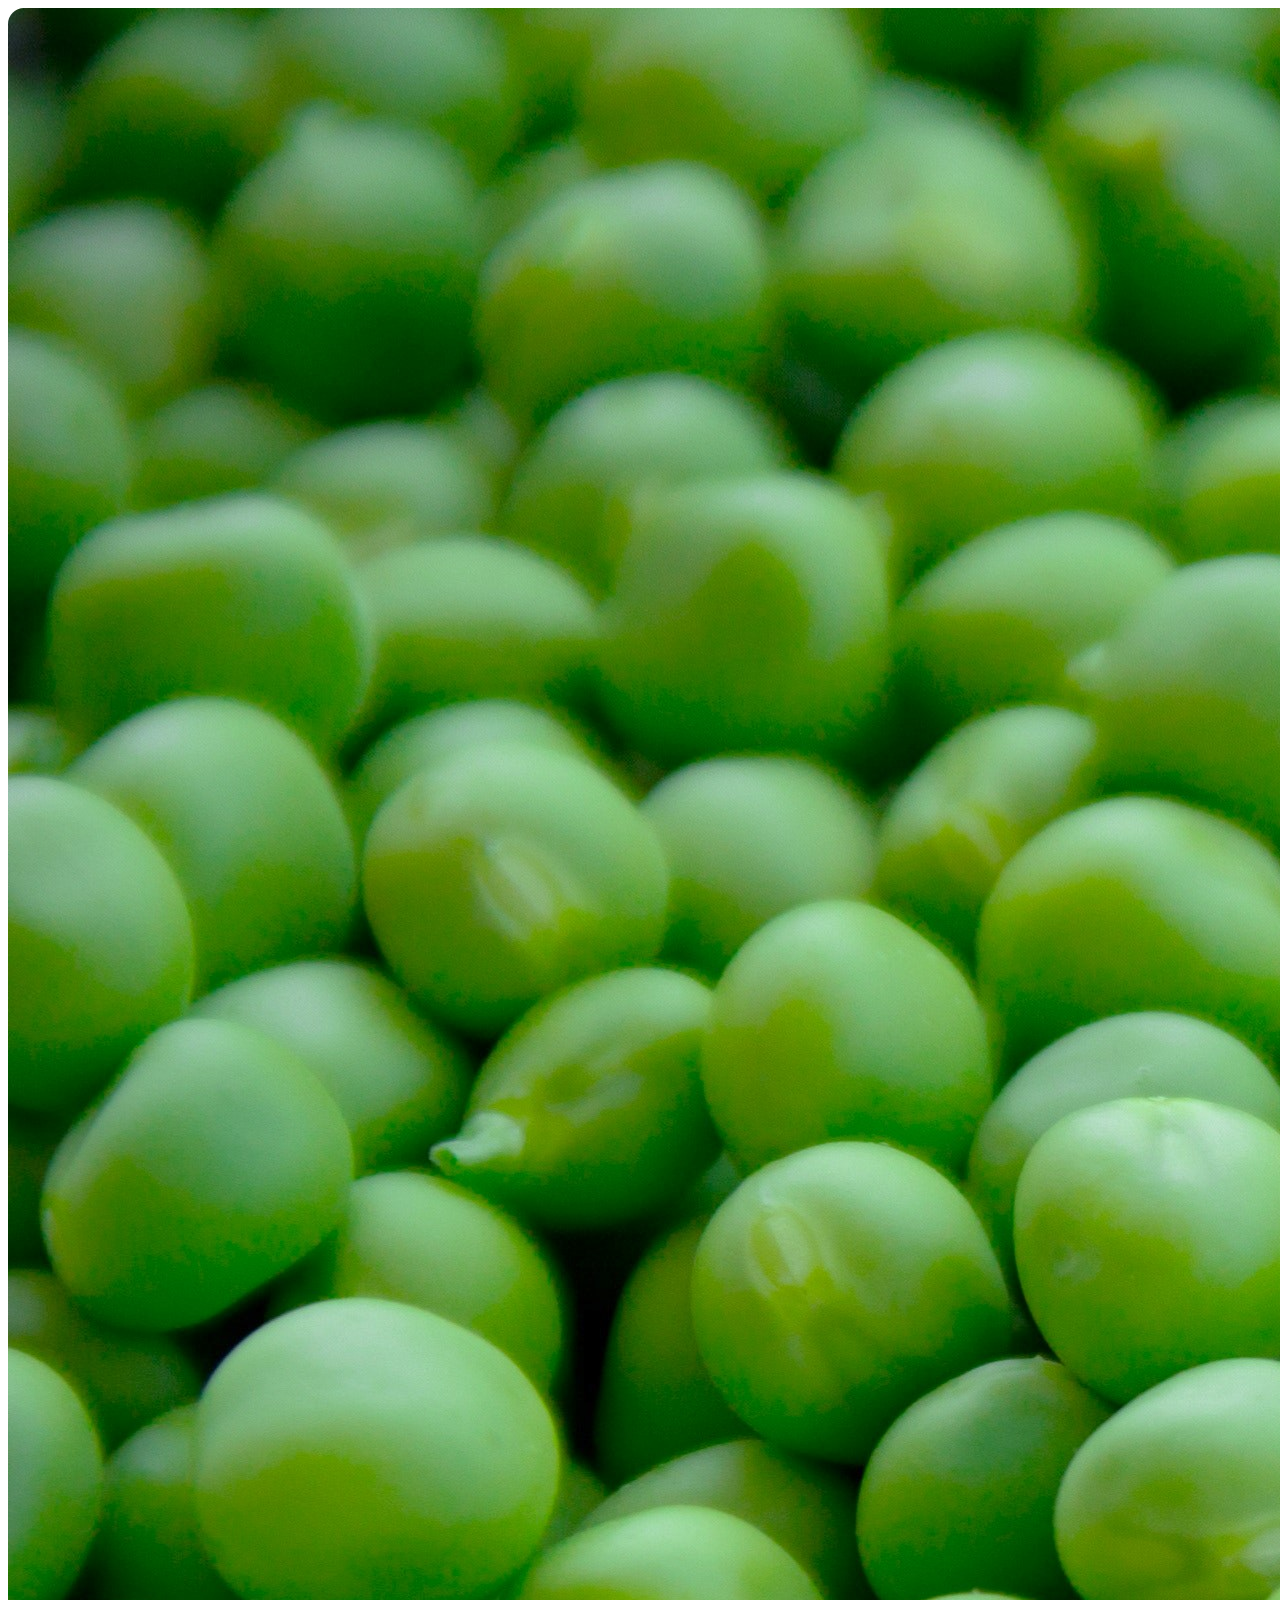
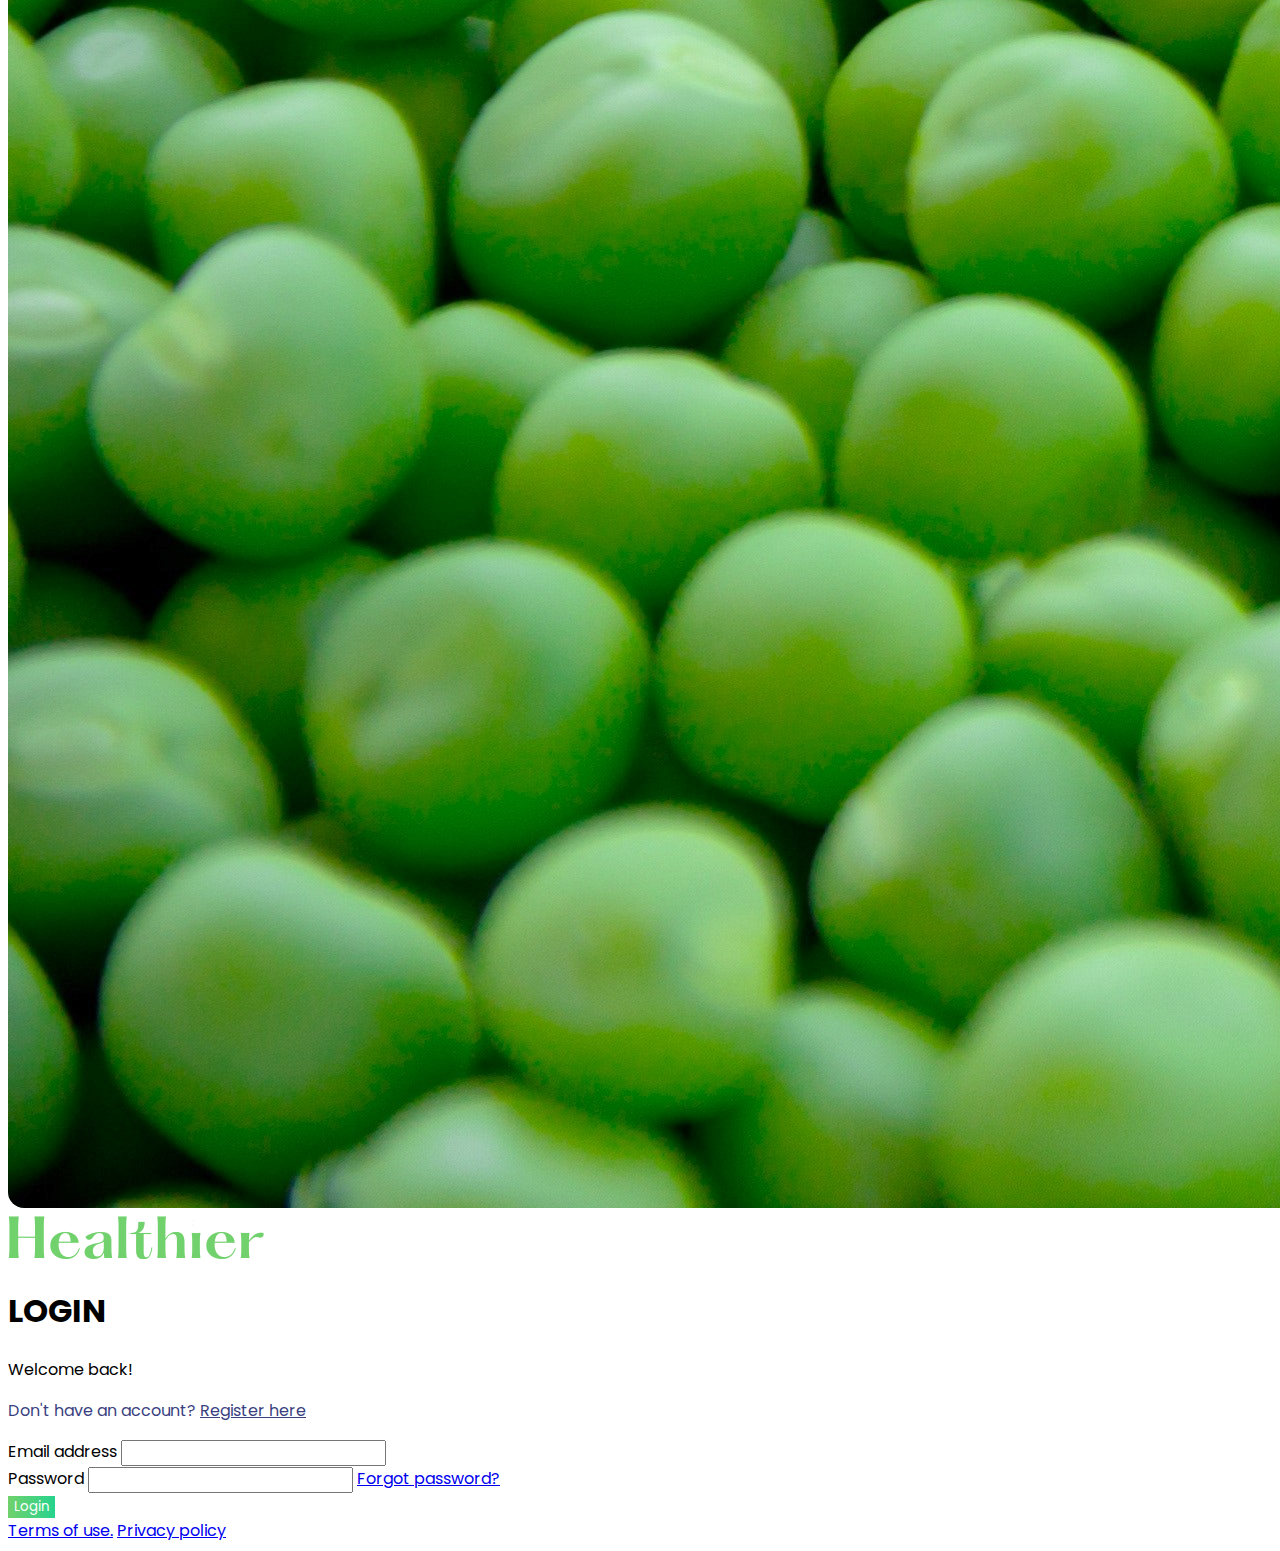
<file: login.html>
<!DOCTYPE html>
<html lang="en">
<head>
    <meta charset="UTF-8">
    <meta http-equiv="X-UA-Compatible" content="IE=edge">
    <meta name="viewport" content="width=device-width, initial-scale=1.0">
    <link href="https://cdn.jsdelivr.net/npm/bootstrap@5.3.0-alpha3/dist/css/bootstrap.min.css" rel="stylesheet"
    integrity="sha384-KK94CHFLLe+nY2dmCWGMq91rCGa5gtU4mk92HdvYe+M/SXH301p5ILy+dN9+nJOZ" crossorigin="anonymous" />
    <title>Login</title>
</head>
<style>
@import url('https://fonts.googleapis.com/css2?family=Poppins:ital,wght@0,300;0,400;0,500;0,600;1,200;1,300;1,400;1,500&display=swap');
*{
    font-family: 'poppins' ;
  
}


#errorpass, #erroremail{
    color: red;
}
.grainy-gradient-intro:before {
    /* background: #c3ccea;
    filter: url(#f); */
    
  }
  .grainy-gradient-intro:after 
  {
    position: fixed;
    inset: 0;
    z-index: -1;
    /* --grad: radial-gradient(at 50%, red, rgba(255, 0, 0, 0.3) 55%, transparent 70%); */
    --mask: var(--grad), var(--grad);
    -webkit-mask: var(--mask);
    -webkit-mask-composite: source-in;
    -webkit-mask: var(--mask);
    mask: var(--mask);
    -webkit-mask-composite: source-in, xor;
    mask-composite: intersect;
    mix-blend-mode: unset;
    content: "";
  }
  .grainy-gradient-intro:before {
    position: fixed;
    inset: 0;
    z-index: -1;
    /* --grad: radial-gradient(at 50%, red, rgba(255, 0, 0, 0.3) 55%, transparent 70%); */
    --mask: var(--grad), var(--grad);
    -webkit-mask: var(--mask);
    -webkit-mask-composite: source-in;
    -webkit-mask: var(--mask);
    mask: var(--mask);
    -webkit-mask-composite: source-in, xor;
    mask-composite: intersect;
    mix-blend-mode: unset;
    content: "";
  }
  
  .grainy-gradient-intro:after {
     /* background: linear-gradient(
  90deg, #469de0 40%, #25a08c, #37a996,#56aeec ); */ background: URL("https://www.facebook.com/messenger_media?attachment_id=1837953466598539&message_id=mid.%24cAAAB_pOvX5OPil2RymJWR-mcyHSf&thread_id=100068127756763");
    background-repeat: no-repeat;
    background-attachment: fixed;
    background-size: 100% 100%;
  }

  .btn-gradient{
    border: none;
    background-image: linear-gradient(to right, var(--tw-gradient-stops));
	--tw-gradient-from: #71d16c;
	--tw-gradient-to: rgba(113, 209, 108, 0);
	--tw-gradient-stops: var(--tw-gradient-from), var(--tw-gradient-to);
	--tw-gradient-to: #27d38e;
	--tw-text-opacity: 1;
    color: #ffffff;
}

.signup-error {
  font-size: 14px;
}
</style>
<body>
    <section class="vh-120" >
        <div class="container py-5 h-100" >
          <div class="row d-flex justify-content-center align-items-center h-100" >
            <div class="col col-xl-10">
              <div class="card" style="border-radius: 1rem;">
                <div class="row g-0">
                  <div class="col-md-6 col-lg-5 d-none d-md-block">
                    <img src="/asset/pexels-pixabay-255469.jpg "
                      alt="login form" class="img-fluid" style="border-radius: 1rem 0 0 1rem; object-fit: cover; height: 100%;" />
                  </div>
                  <div class="col-md-6 col-lg-7 d-flex align-items-center" style=" background: URL("https://www.facebook.com/messenger_media?attachment_id=1837953466598539&message_id=mid.%24cAAAB_pOvX5OPil2RymJWR-mcyHSf&thread_id=100068127756763");
                  background-repeat: no-repeat;
                  background-attachment: fixed;
                  background-size: 100% 100%">
                    <div class="card-body p-4 p-lg-5 text-black">
      
                      <form id="reg_form">
      
                        <div class="d-flex align-items-center mb-3 pb-1">
                          <i class="fas fa-cubes fa-2x me-3" style="color: #ff6219;"></i>
                          <span class="h1 fw-bold mb-2" style="margin: 0 auto;"><img style="margin: 0 auto;" src="/asset/healthier (1) (1).png" alt=""></span>
                        </div>
                        <h1 class="text-center">LOGIN</h1>
                    <div class="text-center">Welcome back!</div>
      
                        <p class="mb-3 pb-lg-2 text-center" style="color: #393f81;">Don't have an account? <a href="register.html"
                          style="color: #393f81;">Register here</a></p>
                      
                        <div class="form-outline mb-5">
                          <label class="form-label email-label" for="form2Example17">Email address</label>
                           <input type="email" name="email" id="form_email" class="form-control " />
                            <span class="signup-error" id="erroremail">Invalid email format</span>
                          </div>
                        <div class="form-outline mb-3">
                          <label class="form-label password-label" for="form2Example27" >Password</label>
                            <input type="password" id="form_pwd" class="form-control" />
                            <span class="signup-error" id="errorpass">Password must contain at least 6 chars</span>
                            <a class="small text-muted " id="forgot-pw-link" href="#!">Forgot password?</a>

                          </div>
      
                        <div class="pt-1 mb-3">
                          <button class=" btn btn-gradient btn-lg btn-block" type="button">Login</button>
                        </div>
      
                        <a href="#!" class="small text-muted">Terms of use.</a>
                        <a href="#!" class="small text-muted">Privacy policy</a>
                      </form>
      
                    </div>
                  </div>
                </div>
              </div>
            </div>
          </div>
        </div>
      </section>
      <script src="https://code.jquery.com/jquery-3.6.0.min.js"></script>
      <script src="/js/login.js"></script>
</body>
</html>
</file>
